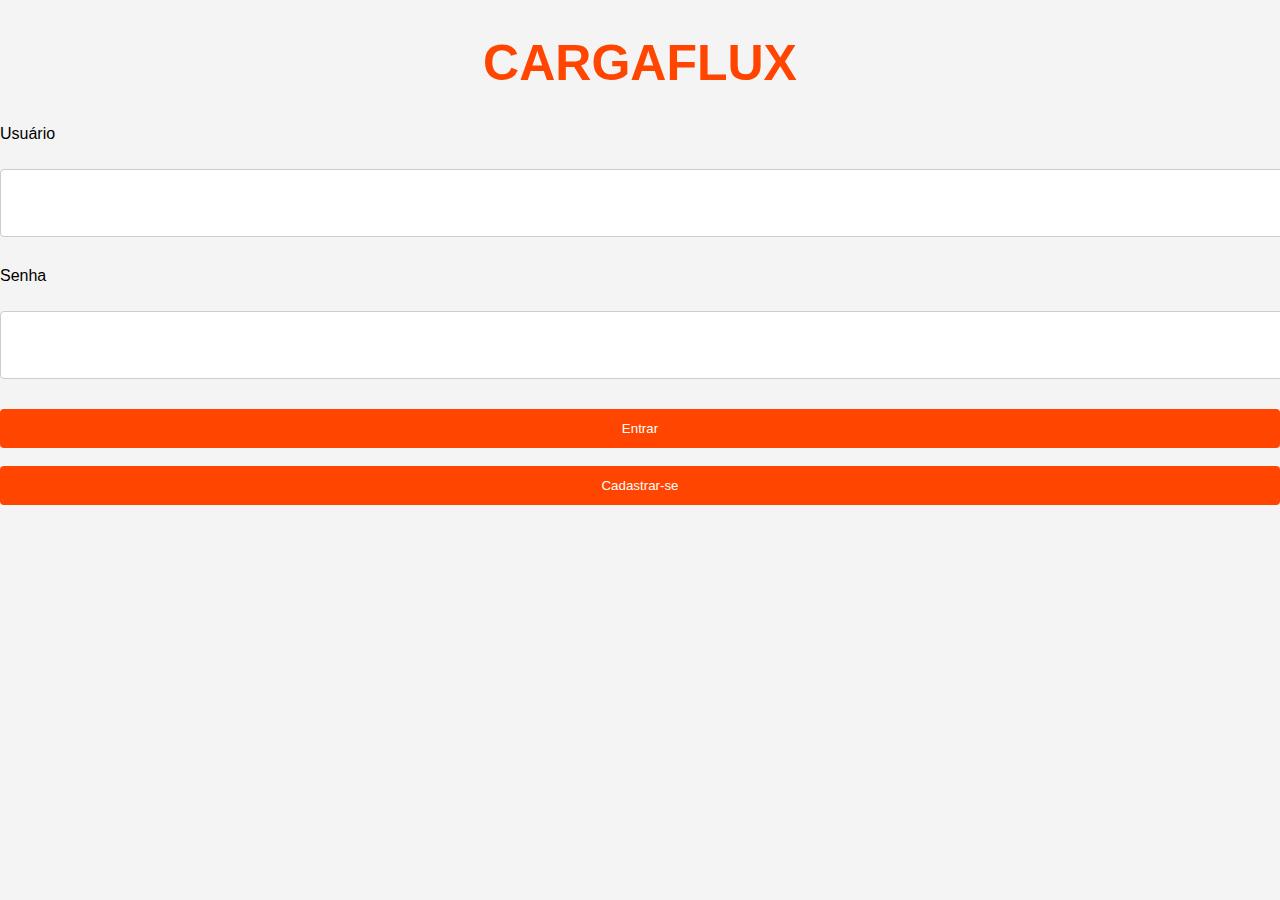
<file: index.html>
<!DOCTYPE html>
<html lang="pt-BR">
<head>

    <meta charset="UTF-8">
    <meta name="viewport" content="width=device-width, initial-scale=1.0">
    <link rel="stylesheet" href="style.css">
    <title>CargaFlux</title>

</head>
<body>
    
    <h1>CARGAFLUX</h1>
    <label for="inputUsuario">Usuário</label><br>
    <input id="inputUsuario" type="text"><br>

    <label for="inputSenha">Senha</label><br>
    <input id="inputSenha" type="text"><br>

    <button onclick="loginUsuario()">Entrar</button><br>
    <button>Cadastrar-se</button><br>

    <script src="cargaFlux.js"></script>
    
</body>
</html>
</file>
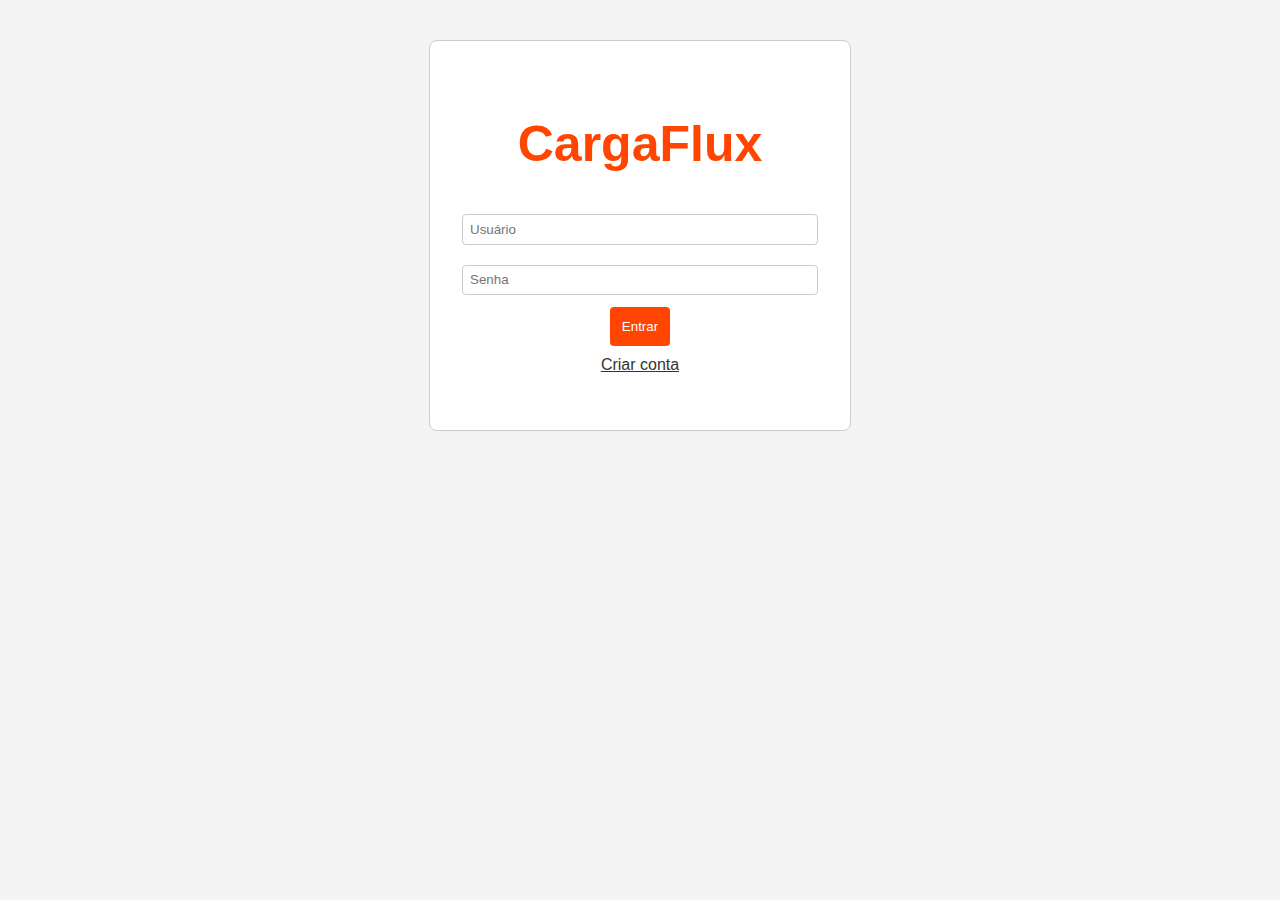
<file: inicial/login/index.html>
<!DOCTYPE html>
<html>
<head>
    <title>Login</title>
    <link rel="stylesheet" href="../../style.css">
</head>
<body>

<div class="caixa">
    <h1>CargaFlux</h1>

    <input id="usuarioInput" placeholder="Usuário">
    <input id="senhaInput" placeholder="Senha" type="password">

    <button onclick="fazer_login()">Entrar</button>

    <p style="text-align:center; margin-top:10px;">
        <a href="../cadastro/cadastro.html">Criar conta</a>
    </p>
</div>

<script src="login.js"></script>
</body>
</html>
</file>
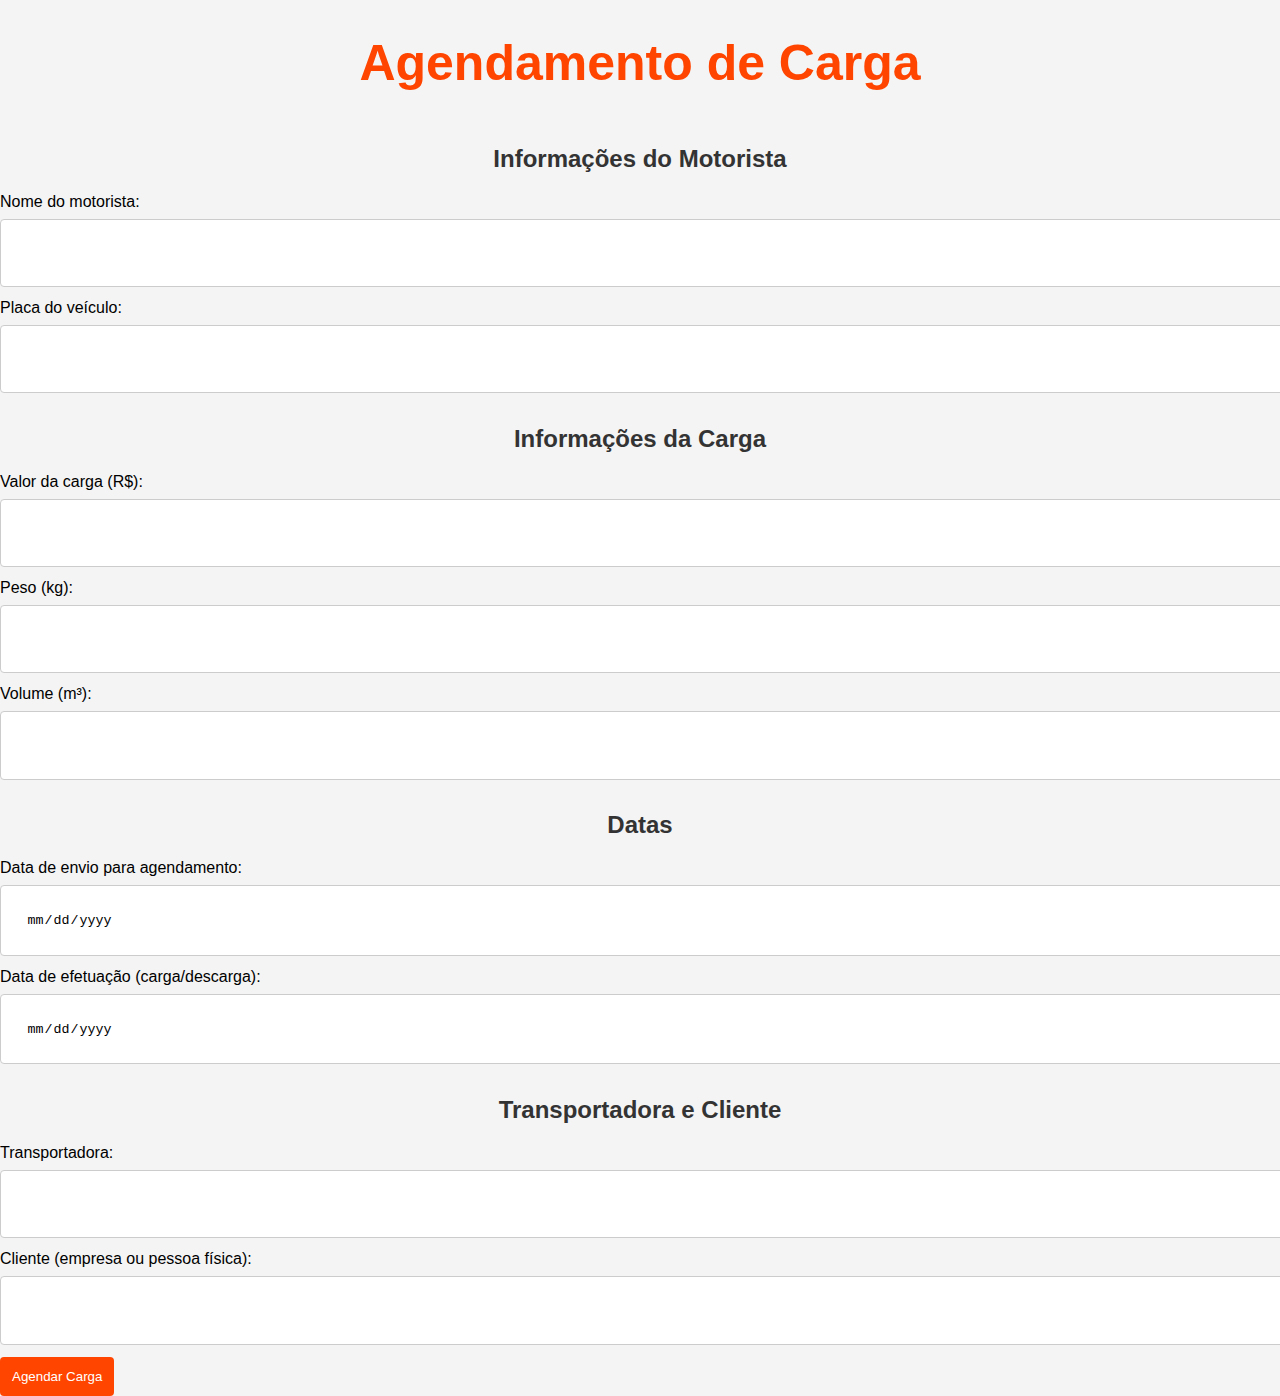
<file: agendamento.html>
<!DOCTYPE html>
<html lang="pt-BR">
<head>
  <meta charset="UTF-8">
  <meta name="viewport" content="width=device-width, initial-scale=1.0">
  <title>Agendamento de Carga - CargaFlux</title>
  <link rel="stylesheet" href="style.css">
</head>
<body>
  <h1>Agendamento de Carga</h1>

  <div id="agendamento">
    <div>
      <h2>Informações do Motorista</h2>
      <label>Nome do motorista:</label>
      <input type="text" id="motorista">

      <label>Placa do veículo:</label>
      <input type="text" id="placa">
    </div>

    <div>
      <h2>Informações da Carga</h2>
      <label>Valor da carga (R$):</label>
      <input type="number" id="valor">

      <label>Peso (kg):</label>
      <input type="number" id="peso">

      <label>Volume (m³):</label>
      <input type="number" id="volume">
    </div>

    <div>
      <h2>Datas</h2>
      <label>Data de envio para agendamento:</label>
      <input type="date" id="dataEnvio">

      <label>Data de efetuação (carga/descarga):</label>
      <input type="date" id="dataEfetuacao">
    </div>

    <div>
      <h2>Transportadora e Cliente</h2>
      <label>Transportadora:</label>
      <input type="text" id="transportadora">

      <label>Cliente (empresa ou pessoa física):</label>
      <input type="text" id="cliente">
    </div>

    <button id="btnAgendar">Agendar Carga</button>
  </div>

  <script src="cargaFlux.js"></script>
</body>
</html>
</file>
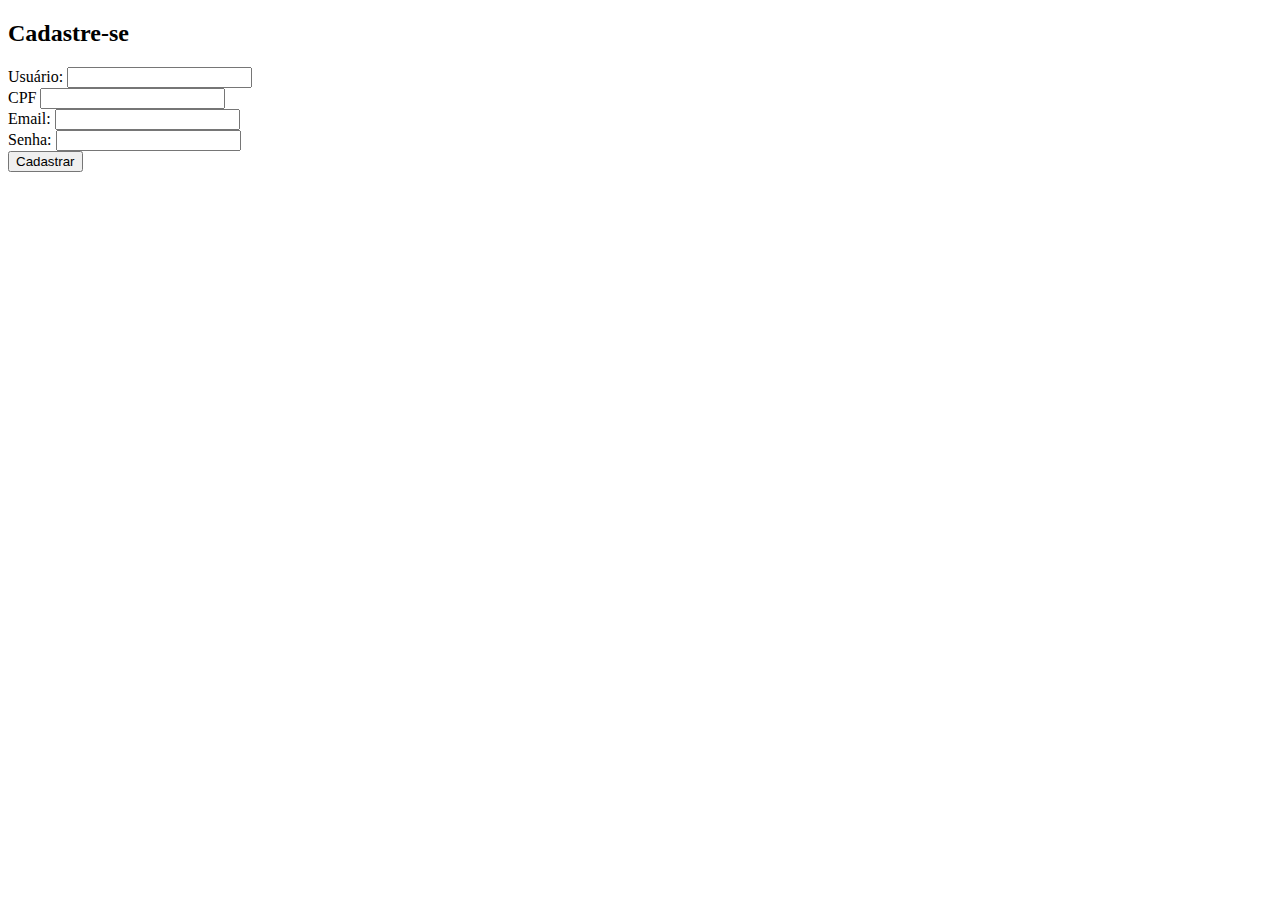
<file: cadastro.html>
<!DOCTYPE html>
<html lang="pt-BR">
<head>
    <meta charset="UTF-8">
    <meta name="viewport" content="width=device-width, initial-scale=1.0">
    <title>Cadastre-se</title>
</head>
<h2>Cadastre-se</h2>
<body>
    <form id="formCadastro">
    <label>Usuário:</label>
    <input type="text" id="usuario" autocomplete="off"><br>

    <label>CPF</label>
    <input type="number" id="cpf" autocomplete="off"><br>

    <label>Email:</label>
    <input type="email" id="email" class="inputsCadastro" autocomplete="off"><br>

    <label>Senha:</label>
    <input type="password" id="senha" autocomplete="off"><br>

    <button type="button" onclick="cadastrarUsuario()">Cadastrar</button>
  </form>
   <script src="cargaFlux.js"></script>
</body>
</html>
</file>
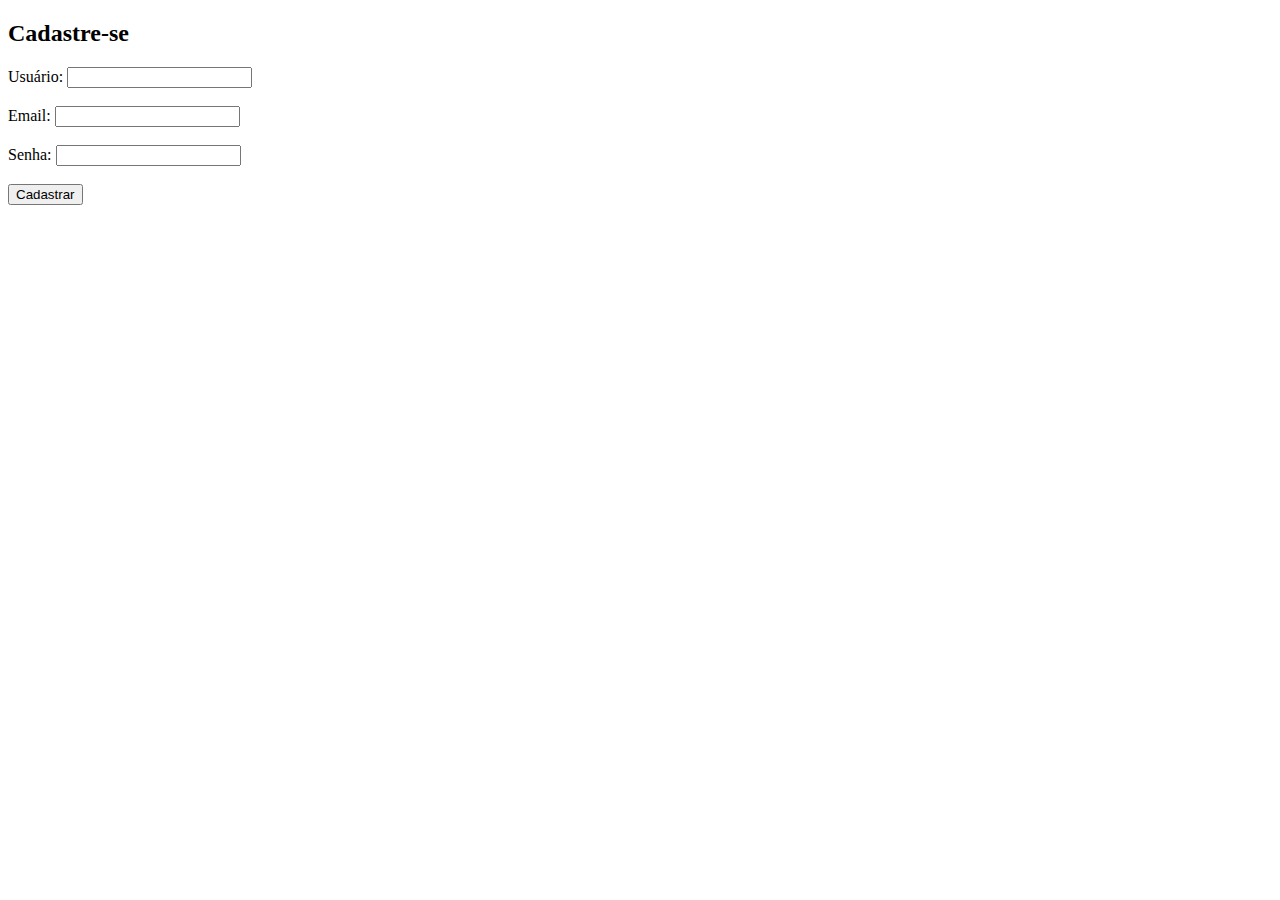
<file: cadastroUsuario.html>
<!DOCTYPE html>
<html lang="en">
<head>
    <meta charset="UTF-8">
    <meta name="viewport" content="width=device-width, initial-scale=1.0">
    <title>Cadastre-se</title>
</head>
<h2>Cadastre-se</h2>
<body>
    <form id="formCadastro">
    <label>Usuário:</label>
    <input type="text" id="usuario" required><br><br>

    <label>Email:</label>
    <input type="email" id="email" required><br><br>

    <label>Senha:</label>
    <input type="password" id="senha" required><br><br>

    <button type="submit">Cadastrar</button>
  </form>
   <script src="cargaFlux.js"></script>
</body>
</html>
</file>
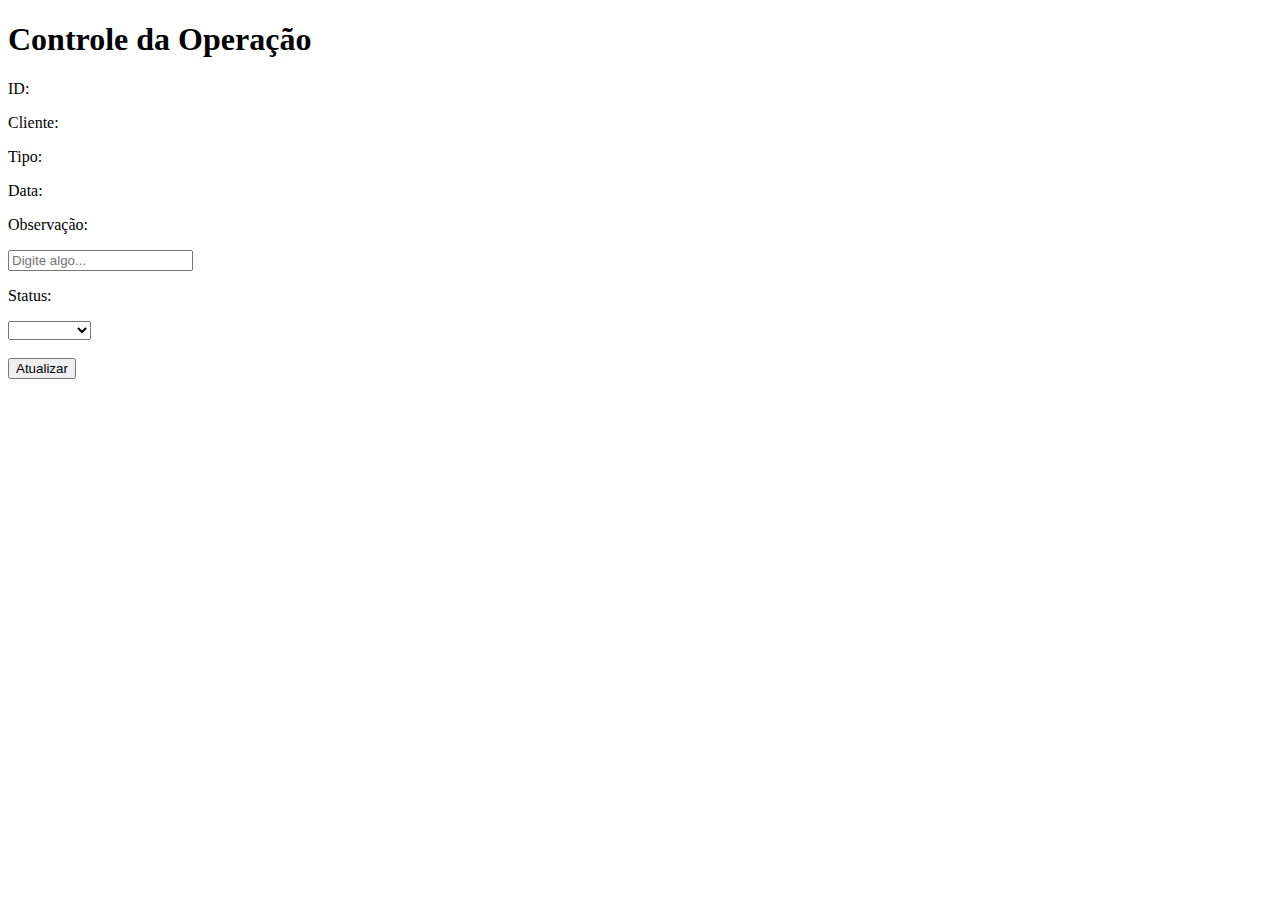
<file: controle.html>
<!DOCTYPE html>
<html>
<head>
    <meta charset="UTF-8">
    <title>Controle da Operação</title>
</head>
<body>

<h1>Controle da Operação</h1>

<div id="listaCargas">

    <div class="carga">

        <p>ID:</p>
        <p>Cliente:</p>
        <p>Tipo:</p>
        <p>Data:</p>

        <p>Observação:</p>
        <input placeholder="Digite algo...">

        <p>Status:</p>
        <select>
            <option></option>
            <option>Pátio</option>
            <option>Doca 1</option>
            <option>Doca 2</option>
            <option>Doca 3</option>
            <option>Doca 4</option>
            <option>Finalizado</option>
        </select>

        <br><br>

        <button>Atualizar</button>
    </div>

</div>

</body>
</html>
</file>
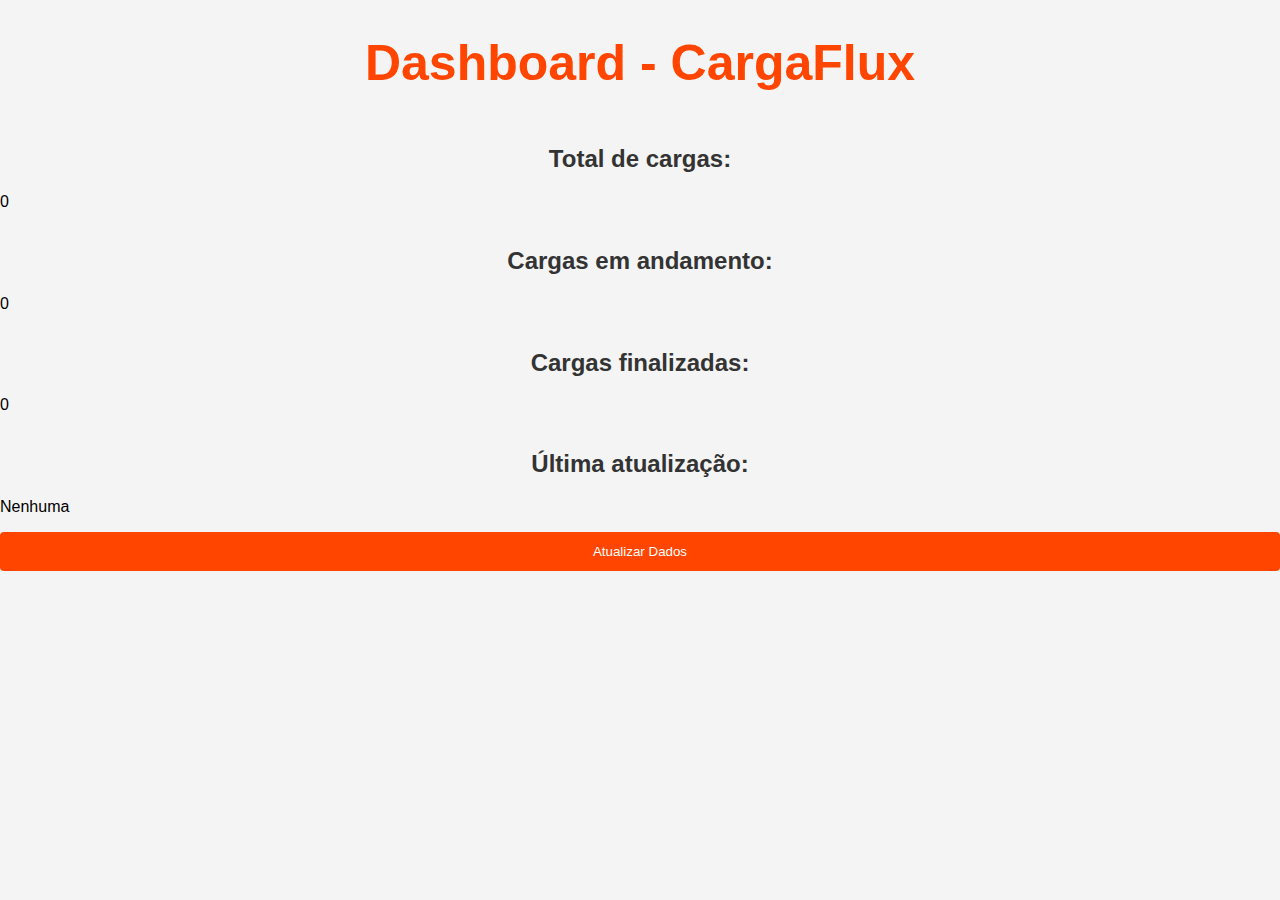
<file: dashboard.html>
<!DOCTYPE html>
<html lang="pt-BR">
<head>
  <meta charset="UTF-8">
  <meta name="viewport" content="width=device-width, initial-scale=1.0">
  <title id="dash">Dashboard</title>
  <link rel="stylesheet" href="style.css">
</head>
<body>
  <h1>Dashboard - CargaFlux</h1>

  <div id="dashboard">
    <h2>Total de cargas:</h2>
    <p id="totalCargas">0</p>
  </div>

  <div>
    <h2>Cargas em andamento:</h2>
    <p id="emAndamento">0</p>
  </div>

  <div>
    <h2>Cargas finalizadas:</h2>
    <p id="finalizadas">0</p>
  </div>

  <div>
    <h2>Última atualização:</h2>
    <p id="ultimaAtualizacao">Nenhuma</p>
  </div>

  <button id="btnAtualizar">Atualizar Dados</button>

  <script src="cargaFlux.js"></script>
</body>
</html>
</file>
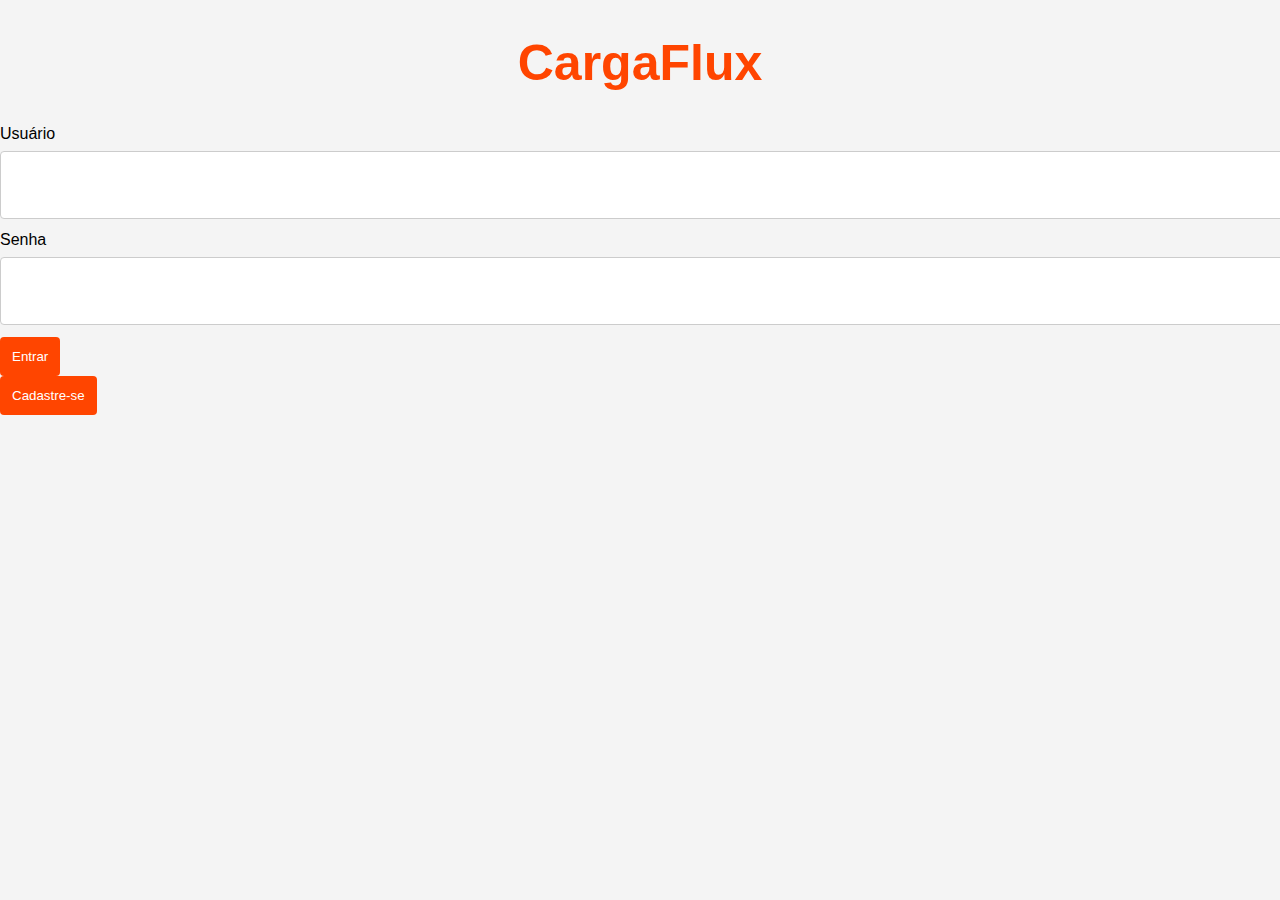
<file: inicial.html>
<!DOCTYPE html>
<html lang="pt-BR">
<head>

    <meta charset="UTF-8">
    <meta name="viewport" content="width=device-width, initial-scale=1.0">
    <link rel="stylesheet" href="style.css">
    <title>CARGAFLUX</title>

</head>
<body>
    
    <h1>CargaFlux</h1>
    
    <div id="container">
        
        <label for="inputUsuario">Usuário</label><br>
        <input id="inputUsuario" type="text"><br>
    
        <label for="inputSenha">Senha</label><br>
        <input id="inputSenha" type="text"><br>
    
        <button onclick="loginUsuario()">Entrar</button><br>
        <button id="btnCadastro">Cadastre-se</button>
    </div>

    <div id="login"></div>
    <script src="cargaFlux.js"></script>
    
</body>
</html>
</file>
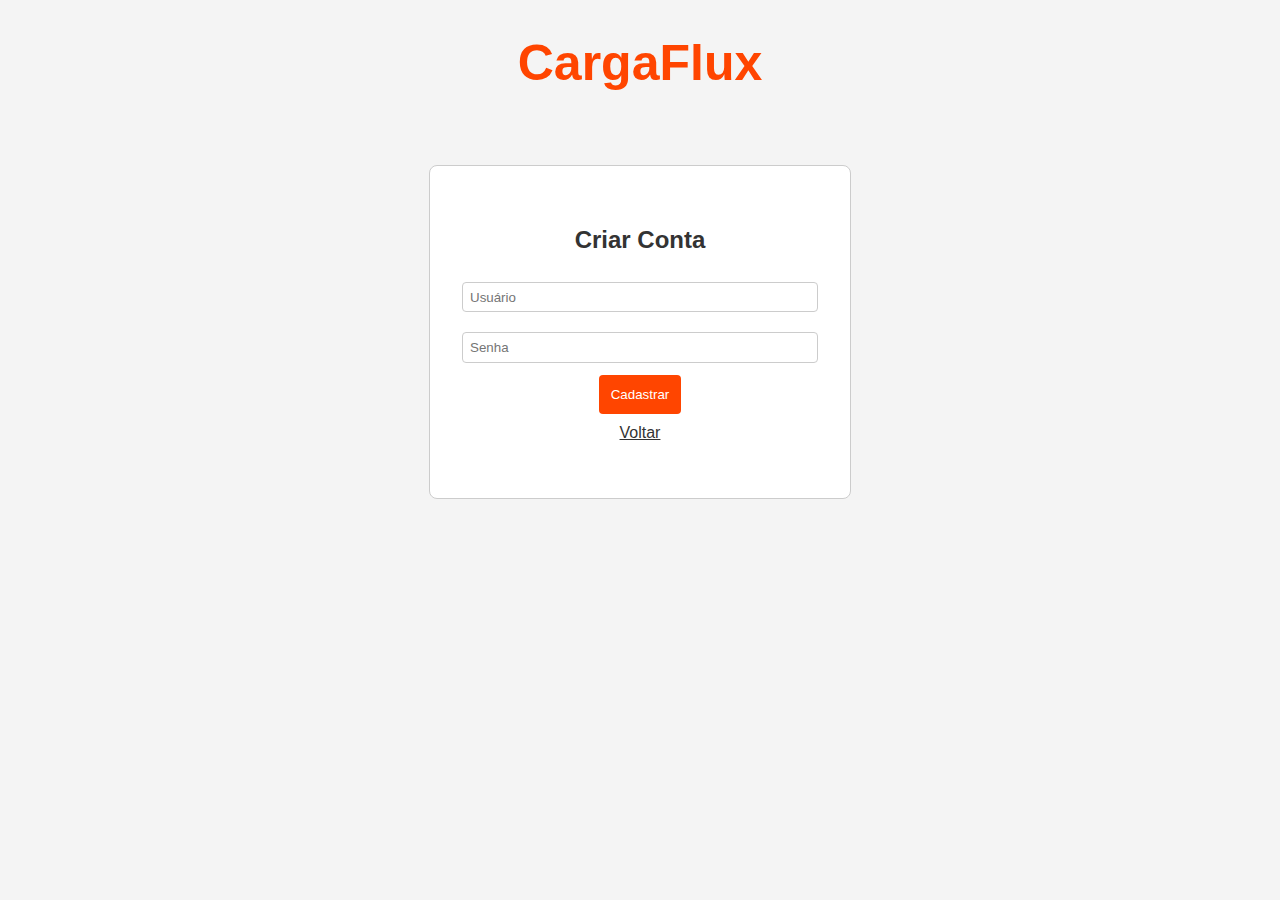
<file: inicial/cadastro/cadastro.html>
<!DOCTYPE html>
<html lang="pt-BR">
<head>
    <meta charset="UTF-8">
    <meta name="viewport" content="width=device-width, initial-scale=1.0">
    <link rel="stylesheet" href="../../style.css">
    <title>Cadastro</title>
</head>
<body>

    <h1>CargaFlux</h1>

<div class="caixa">
    <h2>Criar Conta</h2>

    <input id="usuarioCadastro" placeholder="Usuário">
    <input id="senhaCadastro" placeholder="Senha" type="password">

    <button onclick="salvar_cadastro()">Cadastrar</button>

    <p style="text-align:center; margin-top:10px;">
        <a href="../login/index.html">Voltar</a>
    </p>
</div>

<script src="cadastro.js"></script>
</body>
</html>
</file>
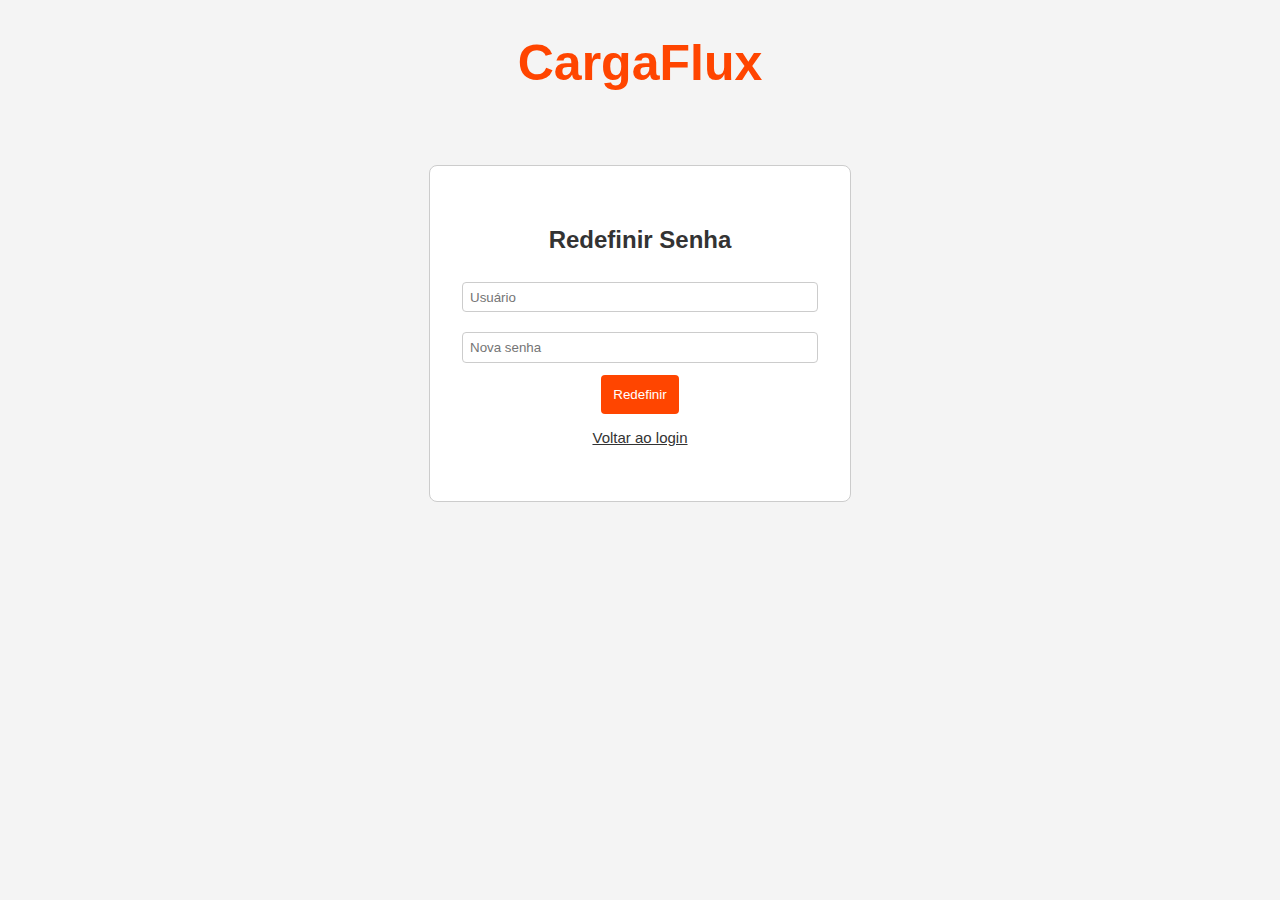
<file: inicial/login/redefinir.html>
<!DOCTYPE html>
<html lang="pt-BR">
<head>
    <meta charset="UTF-8">
    <meta name="viewport" content="width=device-width, initial-scale=1.0">
    <link rel="stylesheet" href="../../style.css">
    <title>Recuperar senha</title>
</head>
<body>

<h1>CargaFlux</h1>

<div class="caixa">
    <h2>Redefinir Senha</h2>

    <input id="userRecuperar" placeholder="Usuário">

    <input id="novaSenha" placeholder="Nova senha" type="password">

    <button onclick="redefinir()">Redefinir</button>

    <p style="text-align:center; margin-top: 15px; font-size: 15px;">
    <a href="http://127.0.0.1:5501/inicial/login/index.html">Voltar ao login</a>
    </p>
</div>

<script src="redefinir.js"></script>
</body>
</html>
</file>
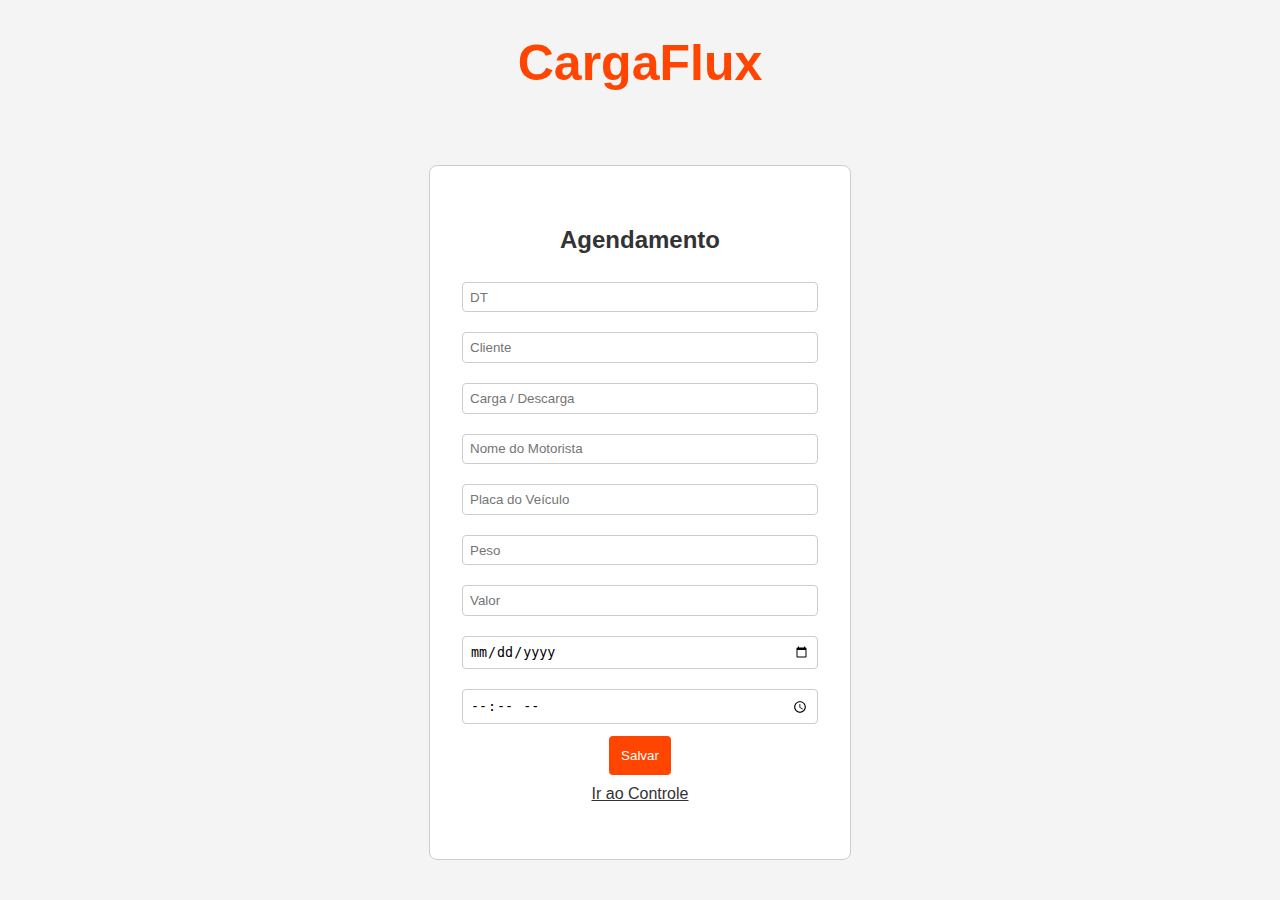
<file: ulterior/agendamento/agendamento.html>
<!DOCTYPE html>
<html lang="pt-BR">
<head>
    <meta charset="UTF-8">
    <meta name="viewport" content="width=device-width, initial-scale=1.0">
    <link rel="stylesheet" href="../../style.css">
    <title>Agendamento</title>
</head>
<body>

    <h1>CargaFlux</h1>

<div class="caixa">
    <h2>Agendamento</h2>

    <input id="dt" placeholder="DT">
    <input id="cliente" placeholder="Cliente">
    <input id="tipo" placeholder="Carga / Descarga">
    <input id="nomeMotorista" placeholder="Nome do Motorista">
    <input id="placa" placeholder="Placa do Veículo">
    <input id="peso" placeholder="Peso">
    <input id="valor" placeholder="Valor">
    <input id="dataCarga" type="date">
    <input id="horaCarga" type="time">

    <button onclick="salvar_agendamento()">Salvar</button>

    <p style="text-align:center; margin-top:10px;">
        <a href="../controle/controle.html">Ir ao Controle</a>
    </p>
</div>

<script src="agendamento.js"></script>
</body>
</html>
</file>
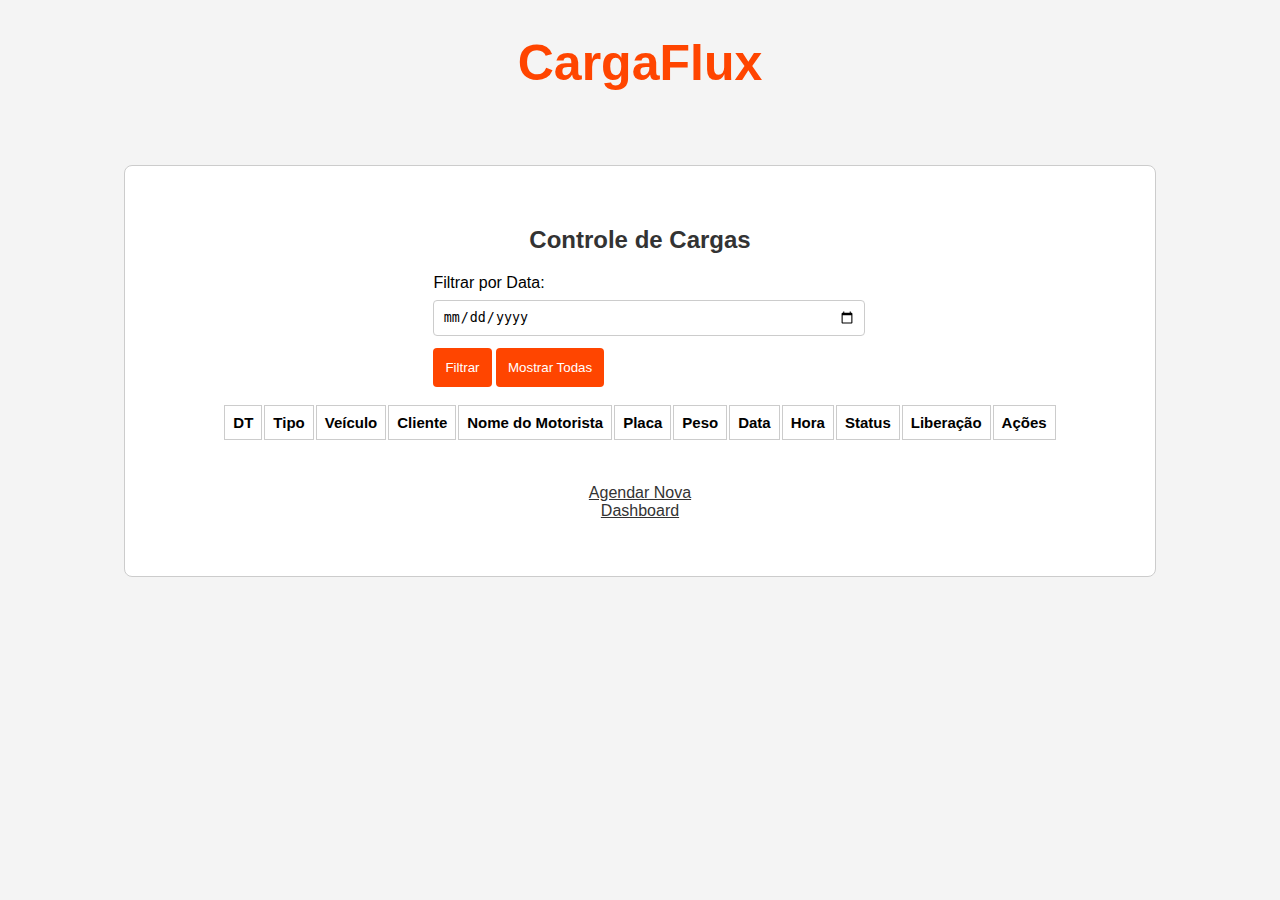
<file: ulterior/controle/controle.html>
<!DOCTYPE html>
<html lang="pt-BR">
<head>
    <meta charset="UTF-8">
    <meta name="viewport" content="width=device-width, initial-scale=1.0">
    <link rel="stylesheet" href="../../style.css">
    <title>Controle de Cargas</title>
</head>
<body>

    <h1>CargaFlux</h1>

<div class="caixaCon">
    <h2>Controle de Cargas</h2>

    <div id="filtro-data">
    <label for="dataFiltro">Filtrar por Data:</label>
    <input type="date" id="dataFiltro">
    <button onclick="filtrarCargas()">Filtrar</button>
    <button onclick="limparFiltro()">Mostrar Todas</button>
</div>
    
    <p style="margin-top:auto;">
    <table class="tabela" id="tabelaCargas">
        <thead>
        <tr>
          <th>DT</th>
          <th>Tipo</th>
          <th>Veículo</th>
          <th>Cliente</th>
          <th>Nome do Motorista</th>
          <th>Placa</th>
          <th>Peso</th>
          <th>Data</th>
          <th>Hora</th>
          <th>Status</th>
          <th>Liberação</th>
          <th>Ações</th> 
        </tr>
        </thead>
    </table>
    </p>

    <p style="text-align:center; margin-top:10px;">
        <a href="../agendamento/agendamento.html">Agendar Nova</a><br>
        <a href="../dashboard/dashboard.html">Dashboard</a>
    </p>

</div>

<script src="controle.js"></script>
</body>
</html>
</file>
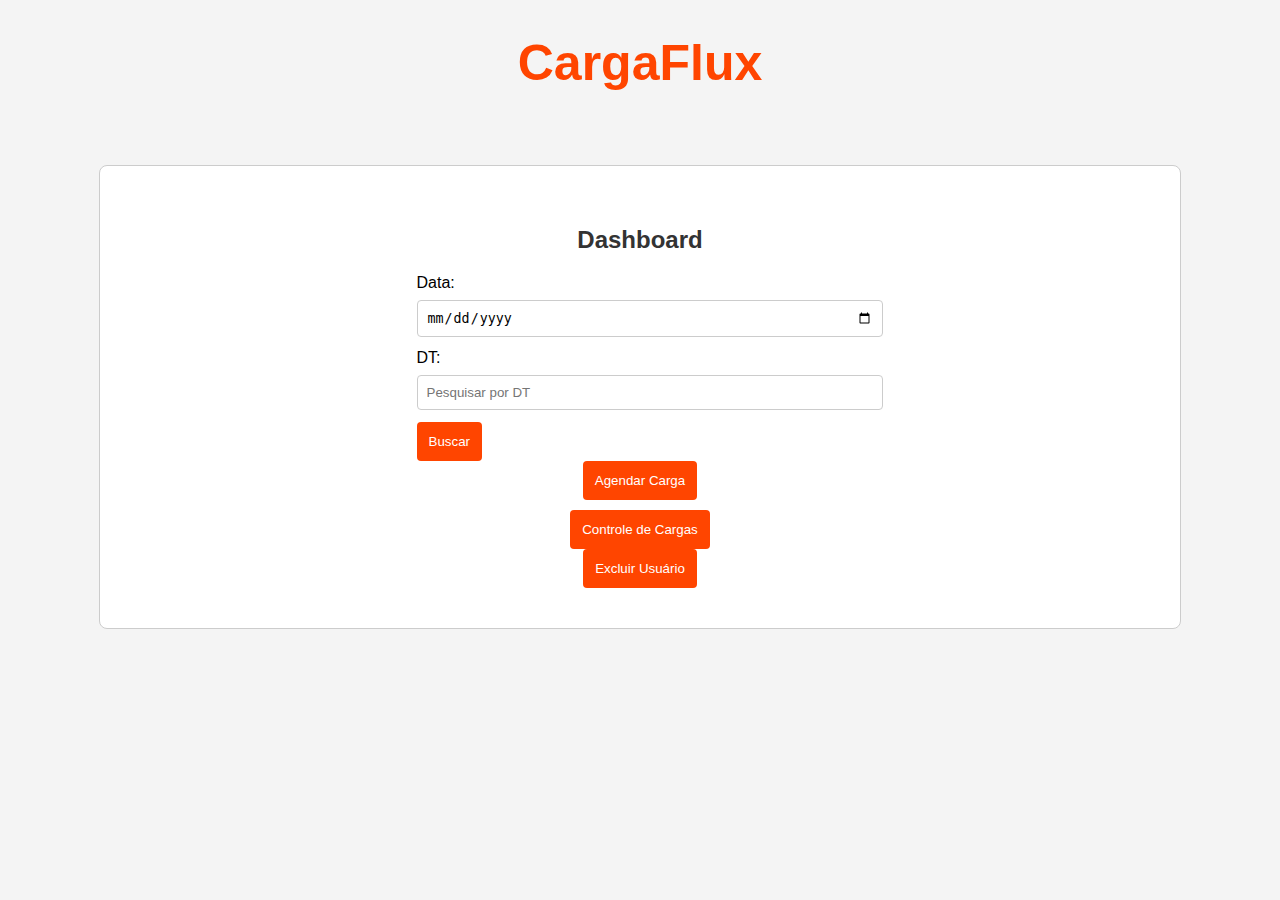
<file: ulterior/dashboard/dashboard.html>
<!DOCTYPE html>
<html lang="pt-BR">
<head>
    <meta charset="UTF-8">
    <meta name="viewport" content="width=device-width, initial-scale=1.0">
    <link rel="stylesheet" href="../../style.css">
    <title>Dashboard</title>
</head>
<body>

    <h1>CargaFlux</h1>

<div class="caixaDash">
    <h2>Dashboard</h2>
    
    <div class="filtros">
    <label>Data:</label>
    <input type="date" id="filtroData" oninput="carregar_dashboard()">

    <label>DT:</label>
    <input type="text" id="filtroDT" placeholder="Pesquisar por DT">

    <button onclick="carregar_dashboard()">Buscar</button>
</div>
    <div id="dashboardInfo"></div>
    
    <button onclick="ir_agendar()">Agendar Carga</button>
    <button onclick="ir_controle()" style="margin-top:10px;">Controle de Cargas</button>
    <button id="excluirLogin" onclick="excluirUsuario()">Excluir Usuário</button>

</div>

<script src="dashboard.js"></script>
</body>
</html>
</file>
<file: style.css>
h1 {
    font-size: 50px;
    color: #FF4500; 
    display: flex;
    flex-direction: column;
    justify-content: center;
    align-items: center; 
}

a {
    color: #333333;
}

body {
    margin: 0;
    padding: 0;
    font-family: Arial, sans-serif;
    background: #f4f4f4;
    min-height: 100vh;
     display: flex;
    flex-direction: column;
}

.caixa {
    display: flex;
    flex-direction: column;
    justify-content: center;
    align-items: center;
    width: 90%;
    max-width: 340px;
    margin: 40px auto;
    background: #ffffff;
    padding: 40px;
    border-radius: 8px;
    border: 1px solid #ccc;
}

.caixaCon{
    display: flex;
    flex-direction: column;
    justify-content: center;
    align-items: center;
    width: 90%;
    max-width: 950px;
    margin: 40px auto;
    background: #ffffff;
    padding: 40px;
    border-radius: 8px;
    border: 1px solid #ccc;
}

.caixaDash{
    display: flex;
    flex-direction: column;
    justify-content: center;
    align-items: center;
    width: 90%;
    max-width: 1000px;
    margin: 40px auto;
    background: #ffffff;
    padding: 40px;
    border-radius: 8px;
    border: 1px solid #ccc;
}

h2 {
    max-width: 100%;
    text-align: center;
    color: #333333;
}

input, select {
    width: 100%;
    padding: 2%;
    margin-top: 8px;
    margin-bottom: 12px;
    border: 1px solid #ccc;
    border-radius: 4px;
}

button {
    width: auto;
    padding: 12px;
    background: #FF4500;
    color: white;
    border: none;
    border-radius: 4px;
    cursor: pointer;
}

button:hover {
    opacity: 0.9;
}

.tabela select {
    width: auto;
    padding: 2px;
    margin: 0;
    border: 1px solid #ccc;
    border-radius: 4px;
    font-size: 12px;
    height: 24px;
}

.tabela th, .tabela td {
    border: 1px solid #ccc;
    padding: 8px;
    background: #ffffff;
    font-size: 15px; 
    text-align: center; 
    vertical-align: middle; 
}

/* --- GRID DO DASHBOARD (NOVO) --- */
#dashboardInfo {
    display: grid;
    grid-template-columns: repeat(6, 1fr); /* 6 blocos por linha */
    gap: 15px; /* espaço entre os blocos */
}

/* --- ESTILO DOS BLOCOS QUE VOCÊ JÁ TINHA --- */
.blocoDashboard {
    border: 1px solid #ccc;
    padding: 15px;
    margin: 15px 0;
    border-radius: 6px;
    background: #f9f9f9;
}

.blocoDashboard h3 {
    margin-bottom: 8px;
}

.blocoDashboard ul {
    margin: 0;
    padding-left: 20px;
}
</file>
